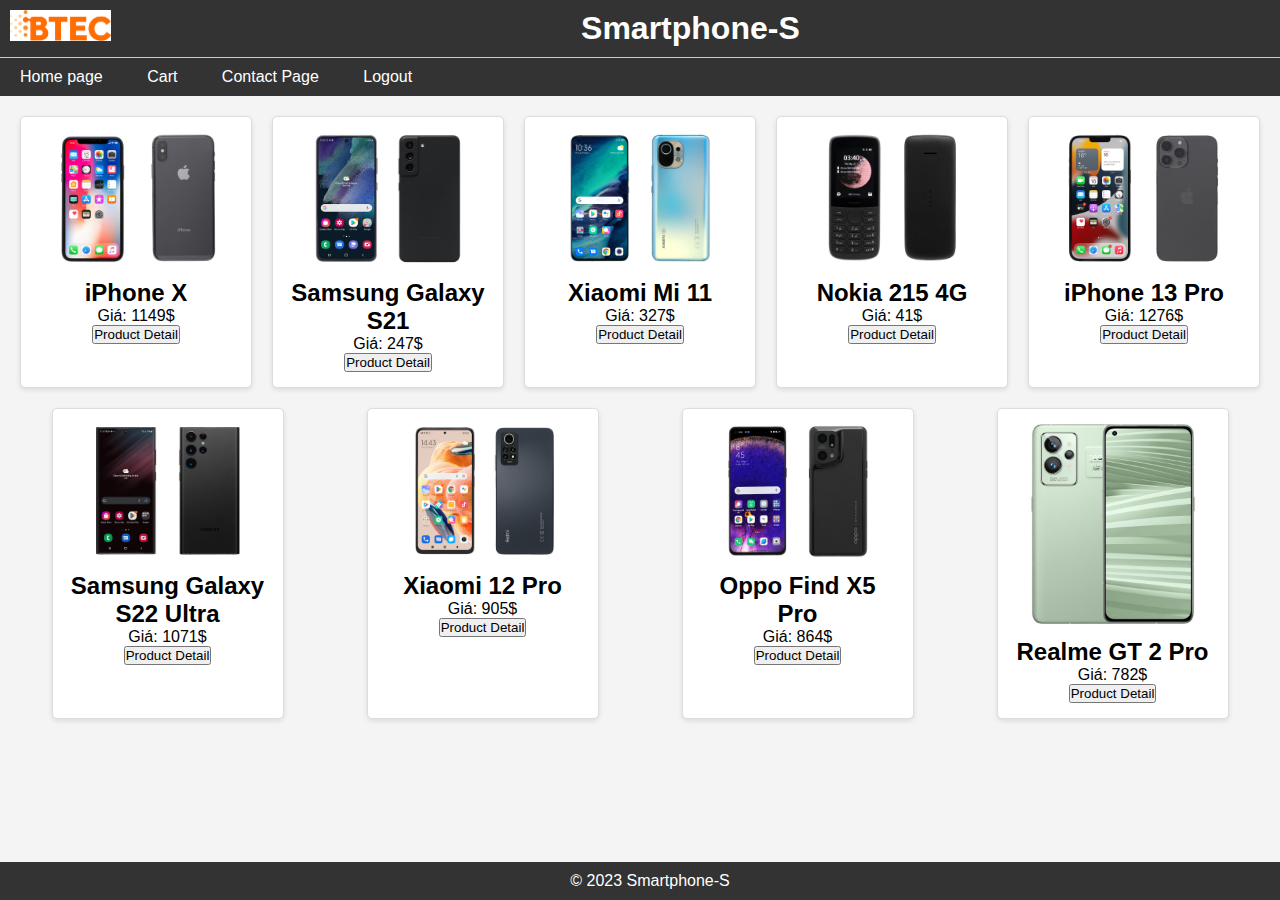
<file: index.html>
<!DOCTYPE html>
<html lang="en">
<head>
    <meta charset="UTF-8">
    <meta name="viewport" content="width=device-width, initial-scale=1.0">
    <title>Smartphone-S</title>
   <link rel="stylesheet" href="index.css">
</head>
<body>
    <header>
        <img src="img/Logo btec.png" alt="Logo" />
        <h1>Smartphone-S</h1>
    </header>
    <nav>
        <ul>
          <li><a href="index.html">Home page</a></li>
          <li><a href="cart.html">Cart</a></li>
          <li><a href="contact.html">Contact Page</a></li>
          <li><a href ="login.html"> Logout</a></li>
        </ul>
      </nav>

    <section>
        <div class="product">
            <img src="img/iPhone X.jpg" alt="iPhone X">
            <h2>iPhone X</h2>
            <p>Giá: 1149$</p>
            
            <button>Product Detail</button>
        </div>

        <div class="product">
            <img src="img/Samsung Galaxy S21.jpg" alt="Samsung">
            <h2>Samsung Galaxy S21</h2>
            <p>Giá: 247$</p>
            
            <button>Product Detail</button>
        </div>
        <div class="product">
            <img src="img/Xiaomi Mi 11.jpg" alt="Xiaomi">
            <h2>Xiaomi Mi 11</h2>
            <p>Giá: 327$</p>
            
            <button>Product Detail</button>
        </div>
        
        <div class="product">
            <img src="img/Nokia 215 4G.jpg" alt="Nokia">
            <h2>Nokia 215 4G</h2>
            <p>Giá: 41$</p>
            
            <button>Product Detail</button>
        </div>
        <div class="product">
            <img src="img/iPhone 13 Pro.jpg" alt="iPhone 13 Pro">
            <h2>iPhone 13 Pro</h2>
            <p>Giá: 1276$</p>
            
            <button>Product Detail</button>
        </div>
        
        <div class="product">
            <img src="img/Samsung Galaxy S22 Ultra.jpg" alt="Samsung Galaxy S22 Ultra">
            <h2>Samsung Galaxy S22 Ultra</h2>
            <p>Giá: 1071$</p>
           
            <button>Product Detail</button>
        </div>
        
        <div class="product">
            <img src="img/Xiaomi 12 Pro.jpg" alt="Xiaomi 12 Pro">
            <h2>Xiaomi 12 Pro</h2>
            <p>Giá: 905$</p>
           
            <button>Product Detail</button>
        </div>
        
        <div class="product">
            <img src="img/Oppo Find X5 Pro.jpg" alt="Oppo Find X5 Pro">
            <h2>Oppo Find X5 Pro</h2>
            <p>Giá: 864$</p>
           
            <button>Product Detail</button>
        </div>
        
        <div class="product">
            <img src="img/Realme GT 2 Pro.jpg" alt="Realme GT 2 Pro">
            <h2>Realme GT 2 Pro</h2>
            <p>Giá: 782$</p>
            
            <button>Product Detail</button>
        </div>

        <!-- Thêm các sản phẩm khác ở đây -->

    </section>

    <footer>
        <p>&copy; 2023 Smartphone-S</p>
    </footer>
</body>
<script src="index.js"></script>
</html>
</file>
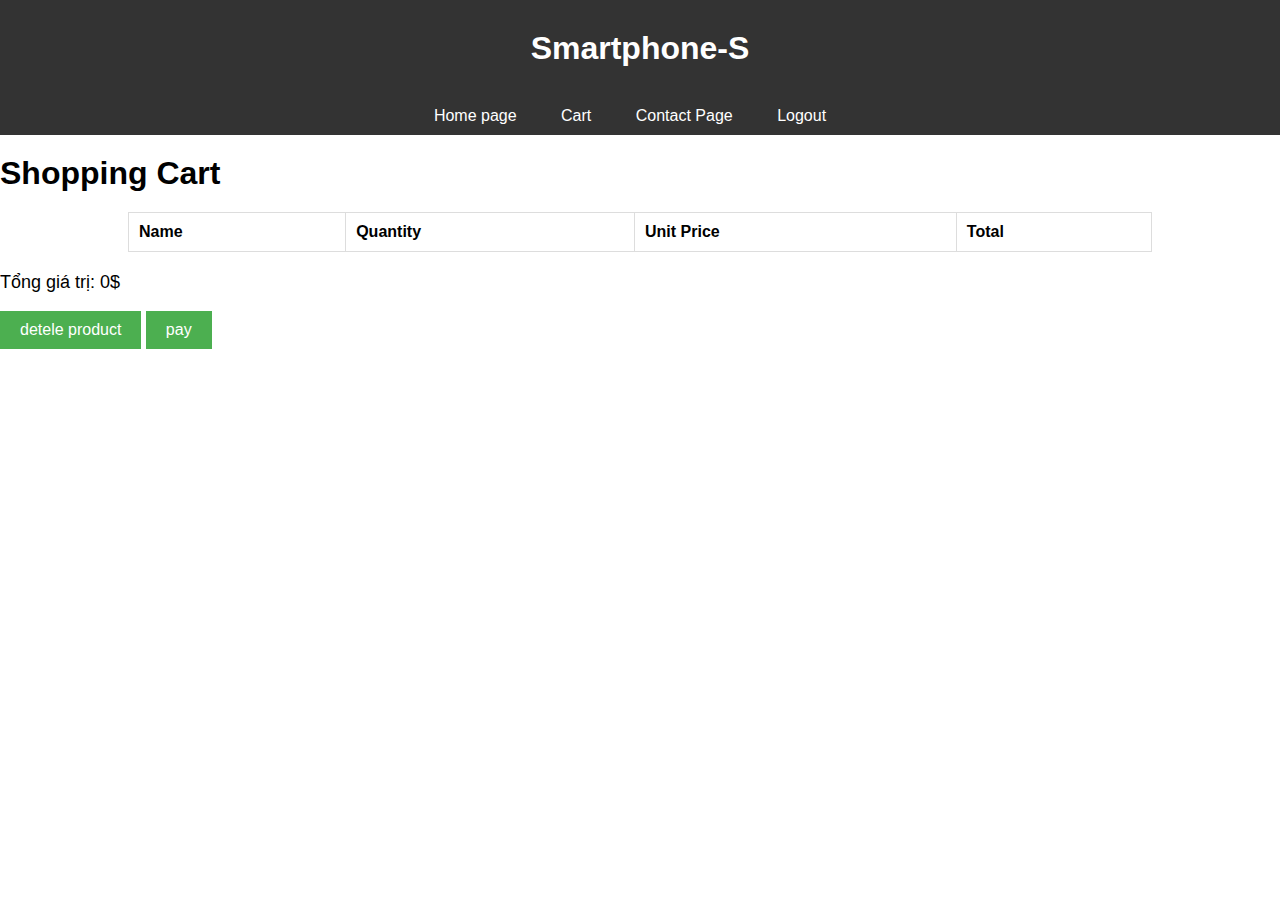
<file: cart.html>
<!DOCTYPE html>
<html lang="en">
<head>
  <meta charset="UTF-8">
  <meta name="viewport" content="width=device-width, initial-scale=1.0">
  <title>Cart</title>
  <link rel="stylesheet" href="cart.css">
</head>
<body>
  <header>
    <h1>Smartphone-S</h1>
  </header>
  <nav>
    <ul>
      <li><a href="index.html">Home page</a></li>
      <li><a href="cart.html">Cart</a></li>
      <li><a href="contact.html">Contact Page</a></li>
      <li><a href ="login.html">Logout</a></li>
    </ul>
  </nav>
  <h1>Shopping Cart</h1>

  <table id="cart-table">
    <thead>
      <tr>
        <th>Name</th>
        <th>Quantity</th>
        <th>Unit Price</th>
        <th>Total</th>
      </tr>
    </thead>
    <tbody>
      <!-- Dữ liệu giỏ hàng sẽ được hiển thị ở đây -->
    </tbody>
  </table>

  <p id="total-price">Total: 0$</p>
  <button id="refresh-cart">detele product</button>
  <button id="Thanh Toan">pay</button>

  <script src="cart.js"></script>
</body>
</html>
</file>
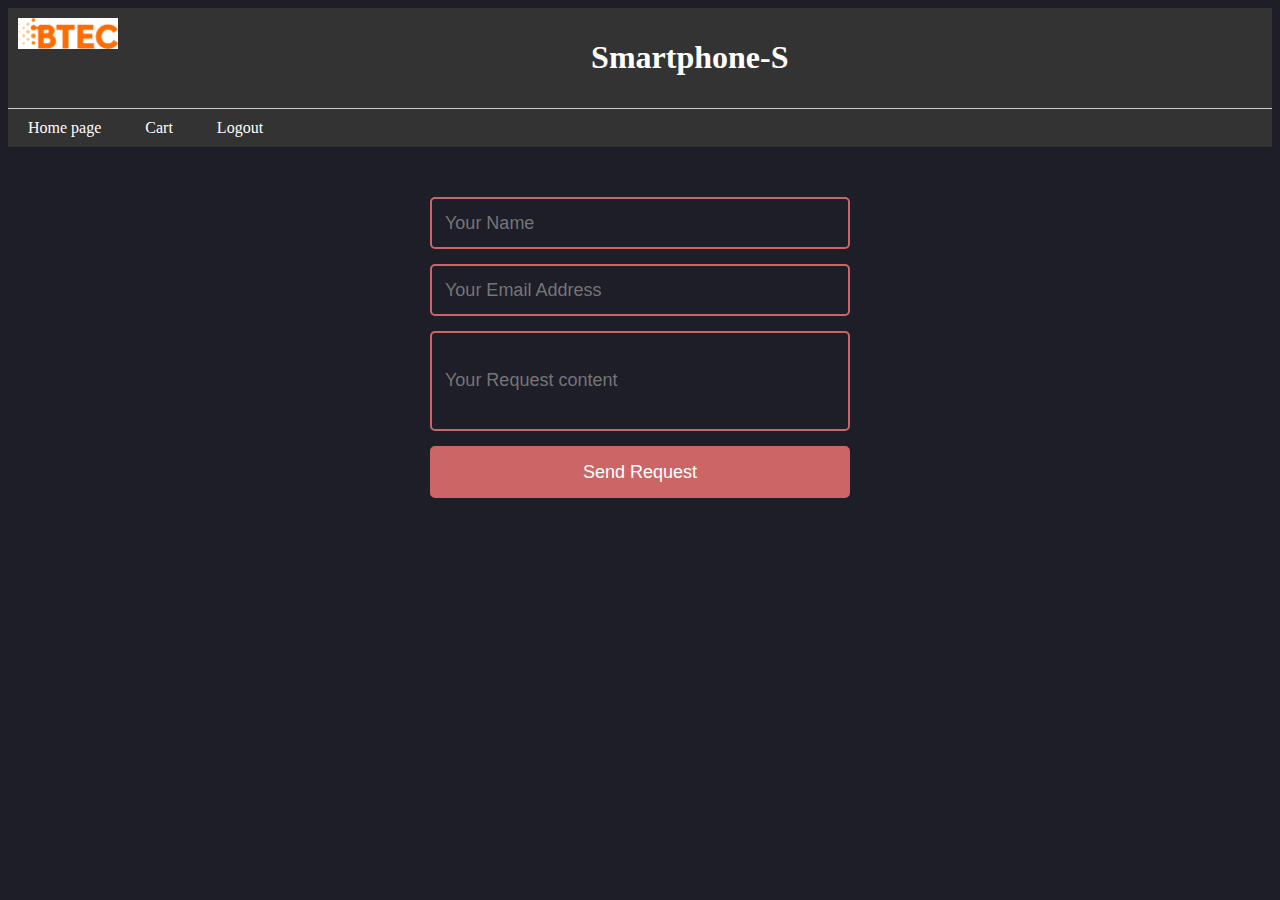
<file: contact.html>
<!DOCTYPE html>
<html lang="en">
<head>
    <meta charset="UTF-8">
    <meta name="viewport" content="width=device-width, initial-scale=1.0">
    <title>Contact page</title>
    <link rel="stylesheet" href="contact.css">
</head>
<body>
    <header>
        <img src="img/Logo btec.png" alt="Logo" />
        <h1>Smartphone-S</h1>
    </header>
    <nav>
        <ul>
          <li><a href="index.html">Home page</a></li>
          <li><a href="cart.html">Cart</a></li>
          <li><a href ="login.html"> Logout</a></li>
        </ul>
      </nav>
    <div class="form">
        <form action="" id="form1">
        <input type="text" id="fname" name="fname" placeholder="Your Name"><br>
        <input type="text" id="femail" name="femail" placeholder="Your Email Address"><br>
        <input type="text" id="fcontent" name="fcontent" placeholder="Your Request content"><br>
        <input type="submit" value="Send Request">
        </form>
        </div>
        
</body>
<script src="contact.js"></script>
</html>
</file>
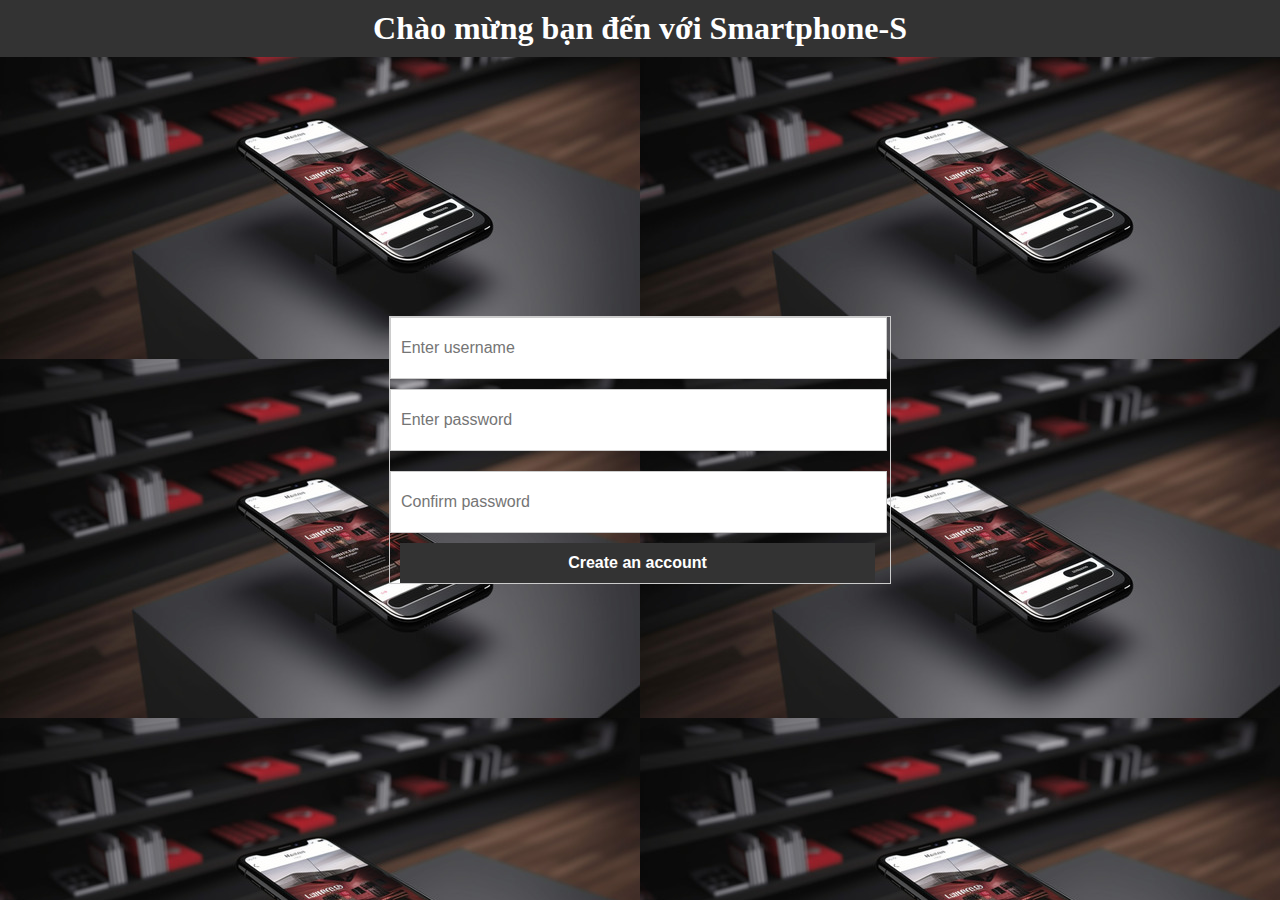
<file: register.html>
<!DOCTYPE html>
<html lang="en">
<head>
    <meta charset="UTF-8">
    <meta name="viewport" content="width=device-width, initial-scale=1.0">
    <title>Register</title>
    <link rel="stylesheet" href="register.css">
</head>
<body>
    <header>
        <h1>Chào mừng bạn đến với Smartphone-S</h1>
    </header>
    <div class="container">
        <input type="text" id="username" placeholder="Enter username" />
        <input type="password" id="password" placeholder="Enter password" />
        <input type="password" id="confirmPassword" placeholder="Confirm password">
        <input type="button" value="Create an account" id="Register">
    </div>
</body>
<script src="register.js"></script>
</html>
</file>
<file: index.css>
*{
    margin: 0;
    padding: 0;
    }
body {
    font-family: Arial, sans-serif;
    margin: 0;
    padding: 0;
    background-color: #f4f4f4;
}

header {
    background-color: #333;
    color: white;
    text-align: center;
    padding: 10px;
    border-bottom: 1px solid #ccc;
}
header img {
    float: left;
    width: 8%;
    height: 8%;
  }
  nav {
    background-color: #333;
    color: white;
    padding: 10px;
  }
  
  nav ul {
    list-style-type: none;
    margin: 0;
    padding: 0;
  }
  
  nav li {
    display: inline-block;
    margin-right: 20px;
  }
  
  nav a {
    color: white;
    text-decoration: none;
    padding: 5px 10px;
    border-radius: 5px;
  }
  
  nav a:hover {
    background-color: #000;
  }

section {
    display: flex;
    flex-wrap: wrap;
    justify-content: space-around;
    padding: 10px;
}

.product {
    background-color: #fff;
    border: 1px solid #ddd;
    border-radius: 5px;
    box-shadow: 0 2px 5px rgba(0, 0, 0, 0.1);
    margin: 10px;
    padding: 15px;
    width: 200px;
    text-align: center;
}

.product img {
    max-width: 100%;
    height: auto;
    margin-bottom: 10px;
}
#message {
  display: none;
}

footer {
    background-color: #333;
    color: white;
    text-align: center;
    padding: 10px;
    position: fixed;
    bottom: 0;
    width: 100%;
}
</file>
<file: cart.css>
body {
    font-family: Arial, sans-serif;
    margin: 0;
    padding: 0;
    box-sizing: border-box;
  }
  
  header, nav {
    background-color: #333;
    color: white;
    padding: 10px;
    text-align: center;
  }
  
  nav ul {
    list-style-type: none;
    margin: 0;
    padding: 0;
  }
  
  nav li {
    display: inline;
    margin-right: 20px;
  }
  nav a {
    color: white;
    text-decoration: none;
    padding: 5px 10px;
    border-radius: 5px;
  }
  
  h1 {
    margin: 20px 0;
  }
  
  #cart-table {
    width: 80%;
    margin: 20px auto;
    border-collapse: collapse;
  }
  
  #cart-table th, #cart-table td {
    border: 1px solid #ddd;
    padding: 10px;
    text-align: left;
  }
  
  #total-price {
    margin-top: 20px;
    font-size: 18px;
  }
  
  button {
    background-color: #4CAF50;
    color: white;
    padding: 10px 20px;
    font-size: 16px;
    cursor: pointer;
    border: none;
  }
  
  button:hover {
    background-color: #45a049;
  }
</file>
<file: contact.css>
body {
    background:rgb(30,30,40);
    }
    header {
        background-color: #333;
        color: white;
        text-align: center;
        padding: 10px;
        border-bottom: 1px solid #ccc;
    }
    header img {
        float: left;
        width: 8%;
        height: 8%;
      }
      nav {
        background-color: #333;
        color: white;
        padding: 10px;
      }
      
      nav ul {
        list-style-type: none;
        margin: 0;
        padding: 0;
      }
      
      nav li {
        display: inline-block;
        margin-right: 20px;
      }
      
      nav a {
        color: white;
        text-decoration: none;
        padding: 5px 10px;
        border-radius: 5px;
      }
      
      nav a:hover {
        background-color: #000;
      }
    .form {
    text-align: center;
    margin-top: 40px;
    max-width:420px;
    margin:50px auto;
    
    
    }
    #form1 input[type=text] {
    color:white;
    font-family: sans-serif;
    font-weight:500;
    font-size: 18px;
    border-radius: 5px;
    line-height: 22px;
    background-color: transparent;
    border:2px solid #CC6666;
    transition: all 0.3s;
    padding: 13px;
    margin-bottom: 15px;
    width:100%;
    box-sizing: border-box;
    outline:0;
    }
    
    #form1 #fcontent {
    height: 100px;
    }
    #form1 input[type=submit] {
    color:white;
    font-family: sans-serif;
    font-weight:500;
    font-size: 18px;
    border-radius: 5px;
    line-height: 22px;
    background-color: #CC6666;
    border:2px solid #CC6666;
    transition: all 0.3s;
    padding: 13px;
    margin-bottom: 15px;
    width:100%;
    box-sizing: border-box;
    outline:0;
    }
    #form1 input[type="submit"]:hover {
    background:#CC4949;
    }
</file>
<file: register.css>
*{
    margin: 0;
    padding: 0;
    }
    body{
        background-image: url("img/nền\ register.jpg");
        background-size:covers ;
        }
        header {
            background-color: #333;
            color: white;
            text-align: center;
            padding: 10px;
        }
        
        .container{
        width: 500px;
        margin: 0 auto;
        border: 1px solid #ccc;
        position: absolute;
      top: 50%;
      left: 50%;
      transform: translate(-50%, -50%);
        }
        
        input{
        width: 95%;
        height: 40px;
        border: 1px solid #ccc;
        padding: 10px;
        font-family: sans-serif;
        font-size: 16px;
        }
        
        #username{
        margin-bottom: 10px;
        }
        
        #password{
        margin-bottom: 20px;
        }
        #confirmPassword {
            width: 95%;
            height: 40px;
            border: 1px solid #ccc;
            padding: 10px;
            font-family: sans-serif;
            font-size: 16px;
          }
        #Register {
          margin-left: 10px;
          margin-top: 10px;
          background-color: #333;
          color: #fff;
          font-weight: bold;
          border: none;
          cursor: pointer;
        }
        
        #Register:hover {
          background-color: #000;
        }
</file>
